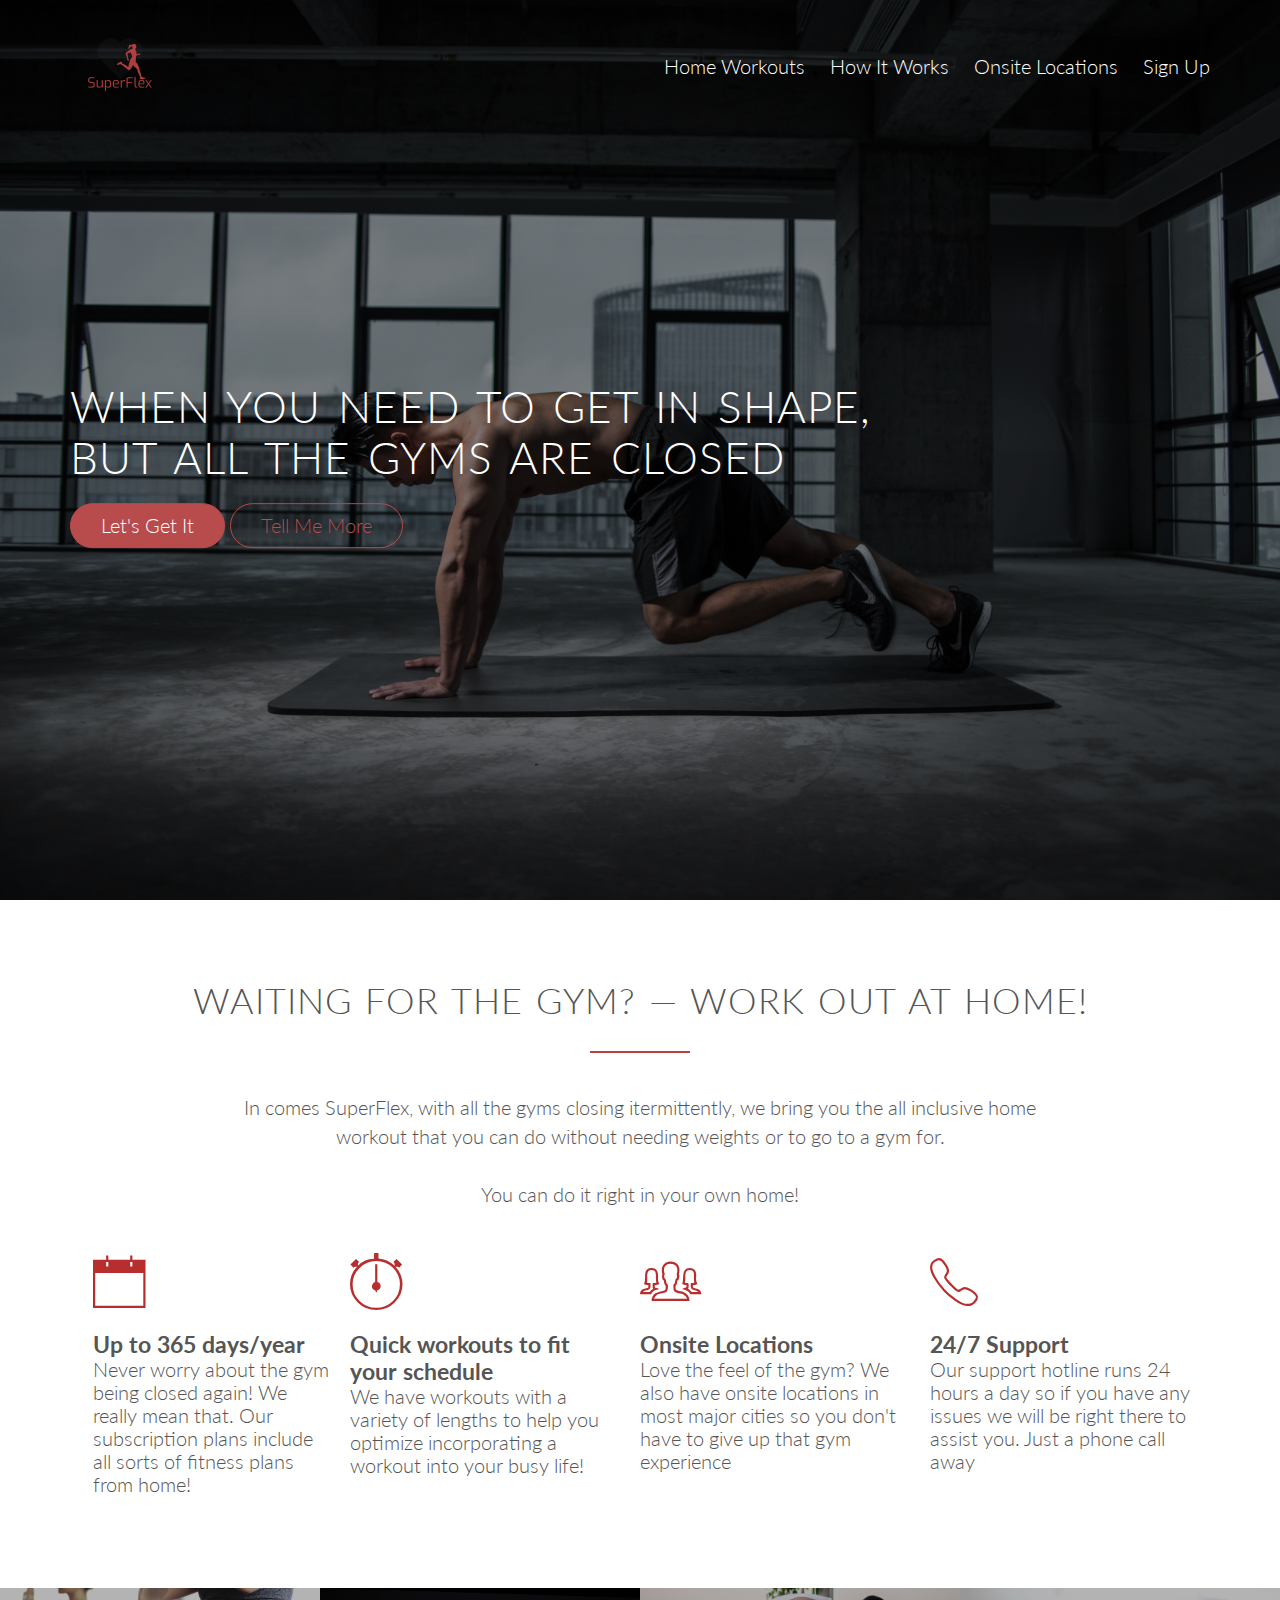
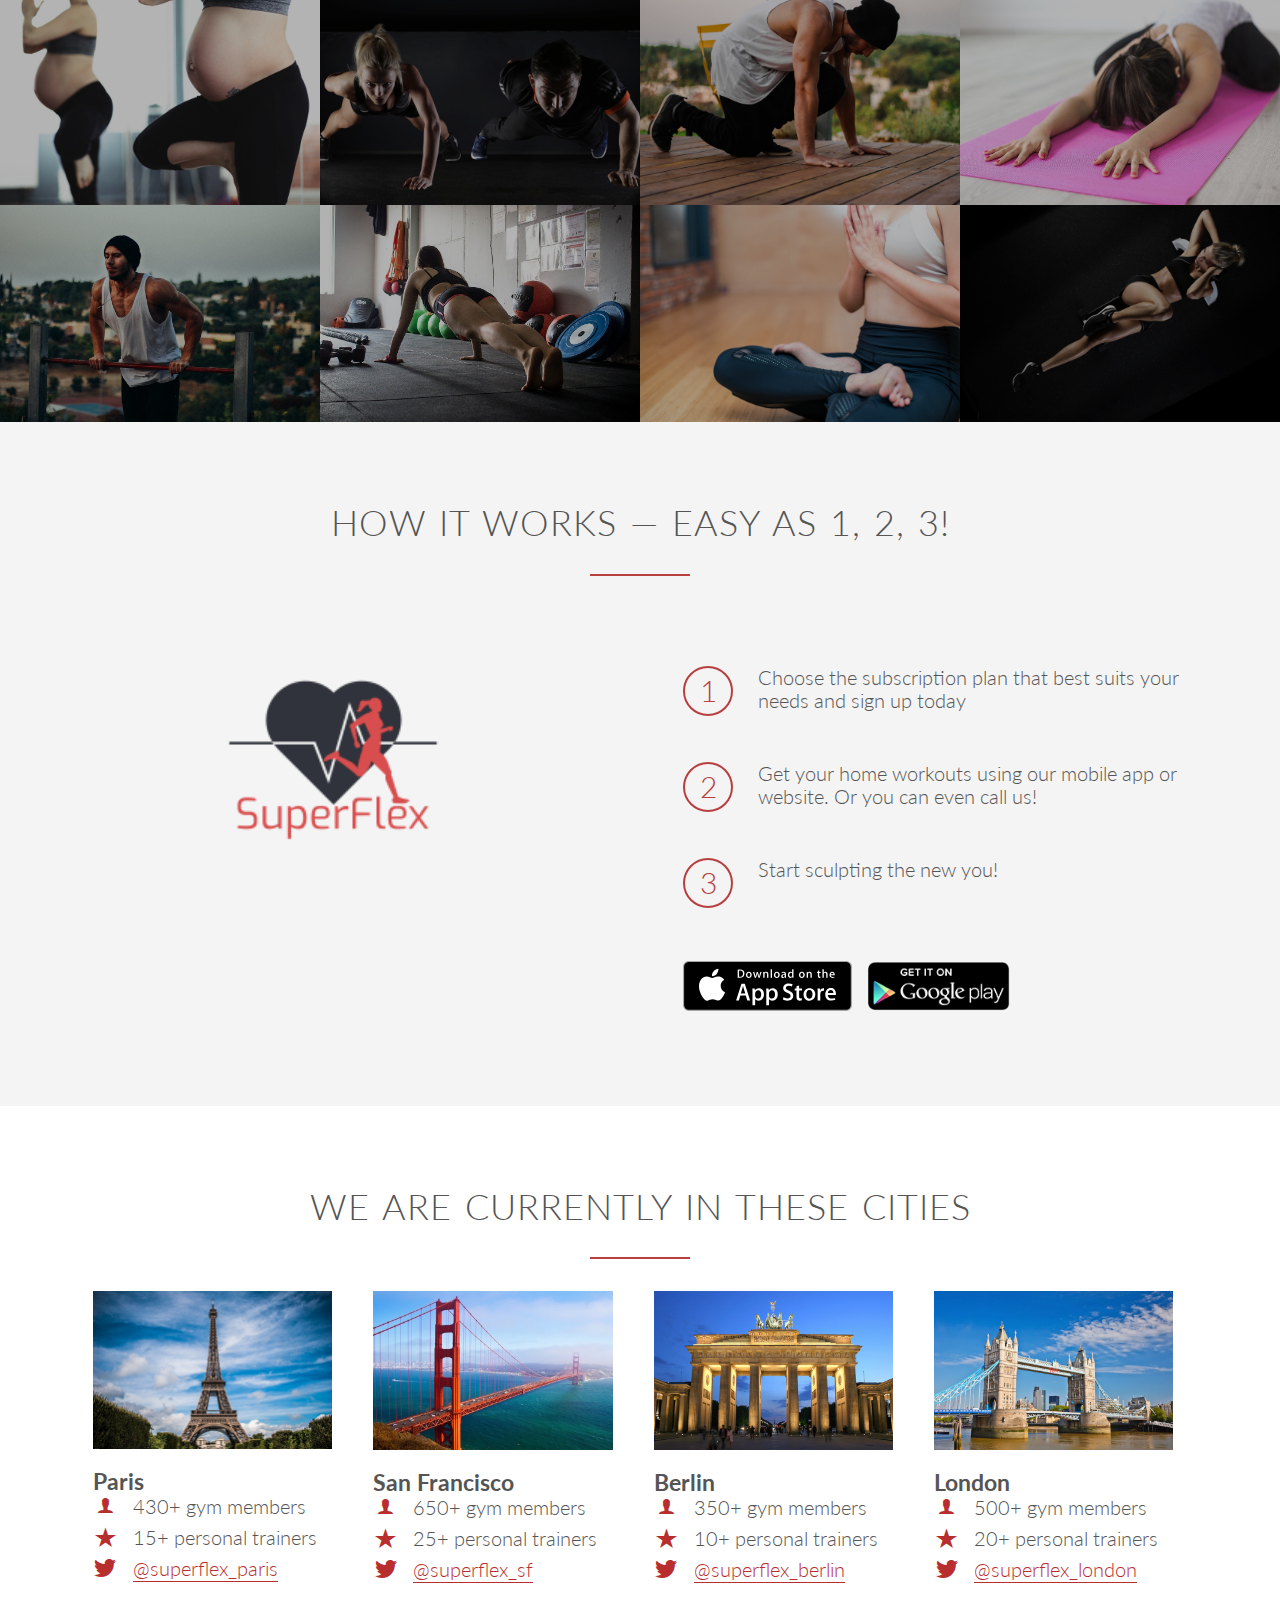
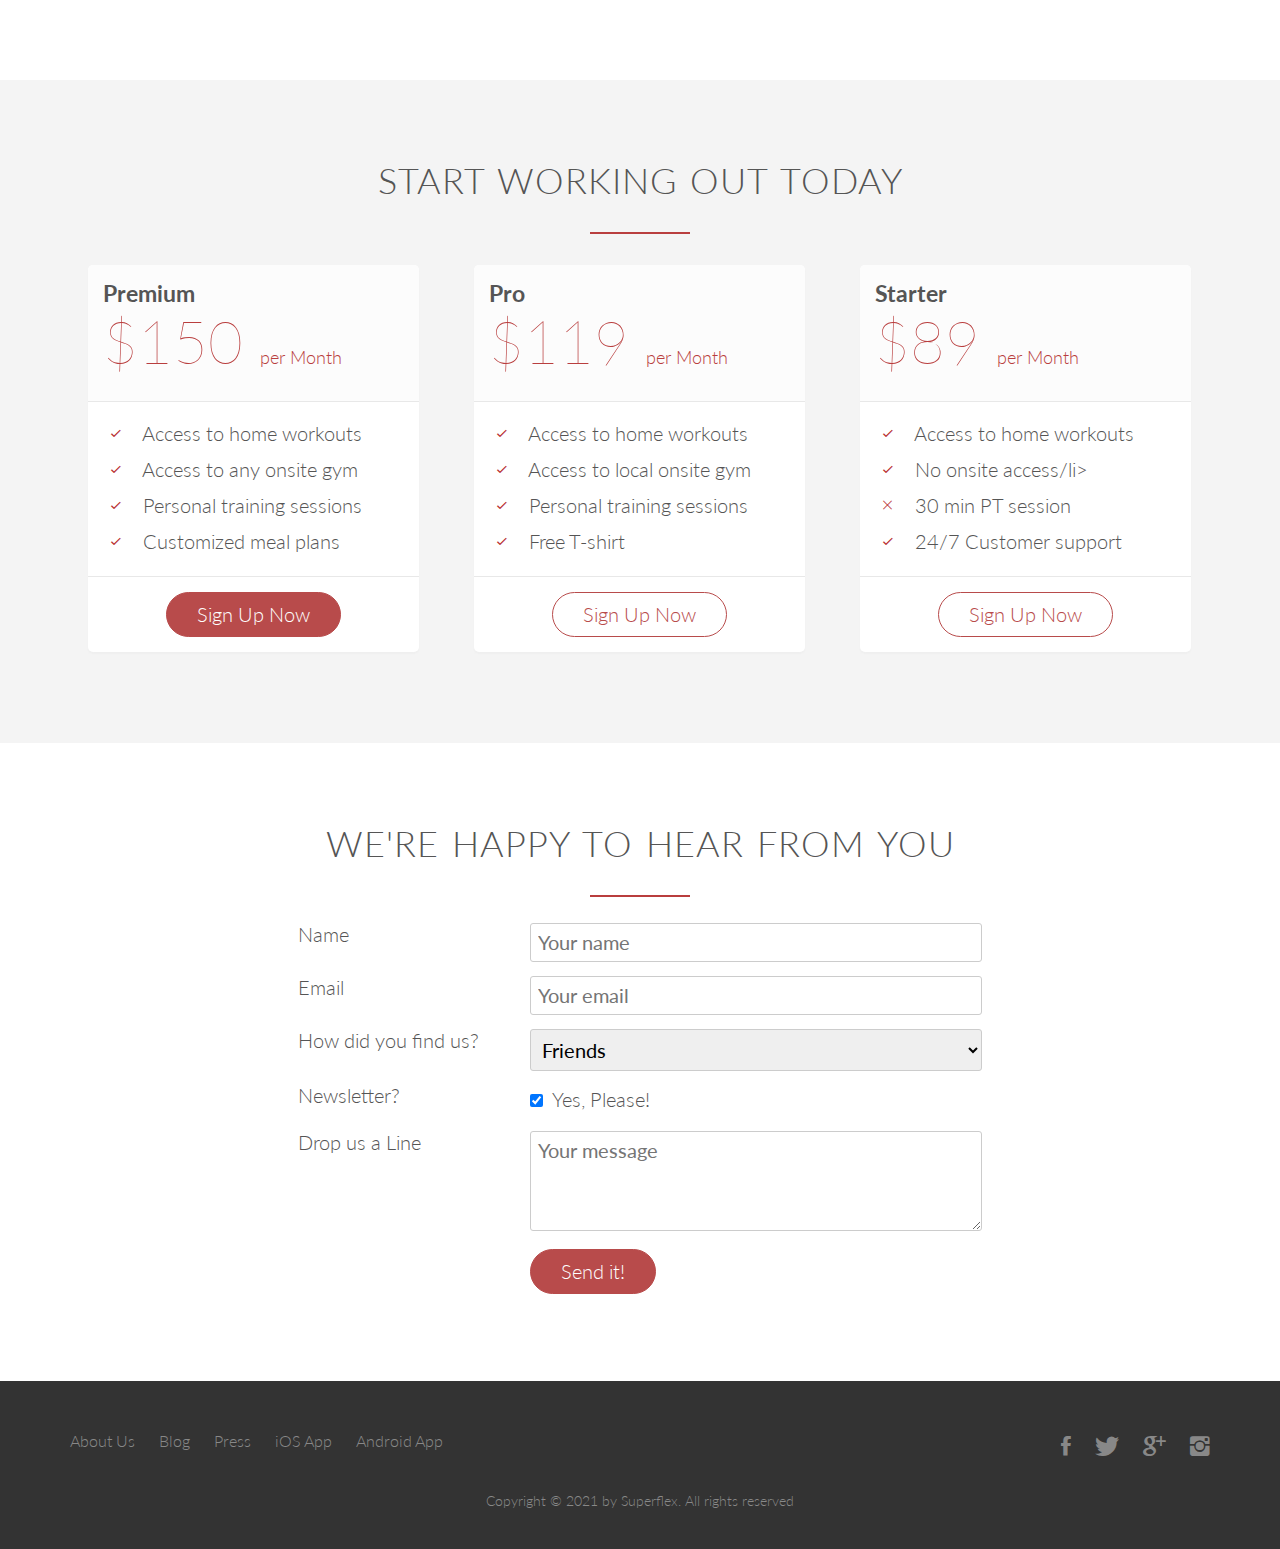
<file: index.html>
<!DOCTYPE html>

<html lang='en'>
  <head>

     <!-- Meta Tags  -->
    <meta charset='utf-8'>
    <meta name='viewport' content='width=device-width, initial-scale=1.0'>
    <meta name='description' content='Workout subscription for staying fit at home during quarantine'>

    <!-- Link Tags -->
    <link rel="stylesheet" type='text/css' href='vendors/css/animate.min.css'>
    <link rel='stylesheet' type='text/css' href='vendors/css/normalize.css'>
    <link rel='stylesheet' type='text/css' href='vendors/css/ionicons.min.css'>
    <link rel='stylesheet' type='text/css' href='resources/css/grid.css'>
    <link rel='stylesheet' type='text/css' href='resources/css/style.css'>
    <link rel='stylesheet' type='text/css' href='resources/css/queries.css'>
    <link rel="preconnect" href="https://fonts.gstatic.com">
    <link href="https://fonts.googleapis.com/css2?family=Lato:ital,wght@0,100;0,300;0,400;1,300&display=swap" rel="stylesheet">



    <title>SuperFlex</title>
  </head>



  <body>
    <!-- Header and Navigation -->
    <header>
      <nav>
        <div class='row'>
          <img src='./resources/css/images/LightLogo.png' alt='Company logo' class='logo'/>
          <ul class='main-nav js--main-nav'>
            <li><a href='#features'>Home Workouts</a></li>
            <li> <a href='#steps'>How It Works</a></li>
            <li><a href='#onsite'>Onsite Locations</a></li>
            <li><a href='#plans'>Sign Up</a></li>
          </ul>
          <a class='mobile-nav-icon js--nav-icon'><i class='ion-navicon-round'></i></a>
        </div>
      </nav>
        <div class='hero-text-box'>
          <h1>When you need to get in shape,<br> But all the gyms are closed</h1>
          <a class='btn btn-filled js--scroll-to-plans' href='#plans'>Let's Get It</a>
          <a class='btn btn-ghost js--scroll-to-start' href='#features'>Tell Me More</a>
        </div>
    </header>

    <!-- Features Section -->
    <section class='section-features js--section-features' id='features'>
      <div class='row js--wp-1' id='features'>
        <h2>Waiting for the Gym? &mdash; Work Out at Home!</h2>
        <p class='paragraph'>
          In comes SuperFlex, with all the gyms closing itermittently, we bring you the all inclusive home workout that you can do without needing weights or to go to a gym for.<br><br> You can do it right in your own home!
        </p>
      </div>
      <div class='row'>
        <div class='col span-1-of-4 box'>
          <i class='ion-ios-calendar-outline icon-big'></i>
          <h3>Up to 365 days/year</h3>
          <p>Never worry about the gym being closed again! We really mean that. Our subscription plans include all sorts of fitness plans from home!
          </p>
        </div>
        <div class='col span-2-of-4 box'>
          <i class='ion-ios-stopwatch-outline icon-big'></i>
          <h3>Quick workouts to fit your schedule</h3>
          <p>We have workouts with a variety of lengths to help you optimize incorporating a workout into your busy life!
          </p>
        </div>
        <div class='col span-3-of-4 box'>
          <i class='ion-ios-people-outline icon-big'></i>
          <h3>Onsite Locations</h3>
          <p>Love the feel of the gym? We also have onsite locations in most major cities so you don't have to give up that gym experience
          </p>
        </div>
        <div class='col span-4-of-4 box'>
          <i class='ion-ios-telephone-outline icon-big'></i>
          <h3>24/7 Support</h3>
          <p>Our support hotline runs 24 hours a day so if you have any issues we will be right there to assist you. Just a phone call away
          </p>
        </div>
      </div>
    </section>

    <!-- Workout Image Grid -->
    <section class='section-workout-image'>
      <ul class='workout-image-showcase clearfix'>
        <li>
          <figure class='workout-image-photo'>
            <img src='resources/css/images/pregnantyoga.jpg' alt='Pregnant woman doing Yoga'/>
          </figure>
        </li>
        <li>
          <figure class='workout-image-photo'>
            <img src='resources/css/images/onearmpush.jpg' alt='Two people doing one arm push ups'/>
          </figure>
        </li>
        <li>
          <figure class='workout-image-photo'>
            <img src='resources/css/images/outdoorworkout.jpg' alt='Person working out outdoors'/>
          </figure>
        </li>
        <li>
          <figure class='workout-image-photo'>
            <img src='resources/css/images/stretch.jpg' alt='Persons stretching'/>
          </figure>
        </li>
      </ul>
      <ul class='workout-image-showcase clearfix'>
        <li>
          <figure class='workout-image-photo'>
            <img src='resources/css/images/streetworkout.jpg' alt='Person on pull up bar'/>
          </figure>
        </li>
        <li>
          <figure class='workout-image-photo'>
            <img src='resources/css/images/plank.jpg' alt='Person planking'/>
          </figure>
        </li>
        <li>
          <figure class='workout-image-photo'>
            <img src='resources/css/images/yoga.jpg' alt='Person doing yoga'/>
          </figure>
        </li>
        <li>
          <figure class='workout-image-photo'>
            <img src='resources/css/images/bicyclekicks.jpg' alt='Person doing bicycle kicks'/>
          </figure>
        </li>
      </ul>
    </section>

    <!-- Steps Section  -->
    <section class='section-steps' id='steps'>
      <div class='row'>
        <h2> How it Works &mdash; Easy as 1, 2, 3!</h2>
      </div>
      <div class='row'>
        <div class='col span-1-of-2 steps-box'>
          <img src='resources/css/images/DarkLogo.png' alt='SuperFlex Logo' class='app-logo js--wp-2'>
        </div>
        <div class='col span-1-of-2 steps-box'>
          <div class='works-step'>
            <div>1</div>
            <p>Choose the subscription plan that best suits your needs and sign up today </p>
          </div>
          <div class='works-step'>
            <div>2</div>
            <p>Get your home workouts using our mobile app or website. Or you can even call us!</p>
          </div>
          <div class='works-step'>
            <div>3</div>
            <p>Start sculpting the new you!</p>
          </div>

          <a href='#' class='btn-app'><img src='resources/css/images/download-app.svg' alt='App Store Button'></a>
          <a href='#' class='btn-app'><img src='resources/css/images/download-app-android.png' alt='Play Store Button'></a>

        </div>
      </div>
    </section>

    <!-- Onsite Availability -->
    <section class='section-onsite' id='onsite'>
      <div class='row '>
        <h2>We are currently in these cities</h2>
      </div>
      <div class='row js--wp-3'>
        <div class='col span-1-of-4 box'>
          <img src='./resources/css/images/paris.jpg' alt='Paris'>
          <h3>Paris</h3>
          <div class='onsite-feature'>
            <i class='ion-ios-person icon-small'></i>
            430+ gym members
          </div>
          <div class='onsite-feature'>
            <i class='ion-ios-star icon-small'></i>
            15+ personal trainers
          </div>
          <div class='onsite-feature'>
            <i class='ion-social-twitter icon-small'></i>
            <a href='#'>@superflex_paris</a>
          </div>
        </div>

        <div class='col span-1-of-4 box'>
          <img src='./resources/css/images/san-francisco.jpg' alt='San Francisco'>
          <h3>San Francisco</h3>
          <div class='onsite-feature'>
            <i class='ion-ios-person icon-small'></i>
            650+ gym members
          </div>
          <div class='onsite-feature'>
            <i class='ion-ios-star icon-small'></i>
            25+ personal trainers
          </div>
          <div class='onsite-feature'>
            <i class='ion-social-twitter icon-small'></i>
            <a href='#'>@superflex_sf</a>
          </div>
        </div>

        <div class='col span-1-of-4 box'>
          <img src='resources/css/images/berlin.jpg' alt='Berlin'>
          <h3>Berlin</h3>
          <div class='onsite-feature'>
            <i class='ion-ios-person icon-small'></i>
            350+ gym members
          </div>
          <div class='onsite-feature'>
            <i class='ion-ios-star icon-small'></i>
            10+ personal trainers
          </div>
          <div class='onsite-feature'>
            <i class='ion-social-twitter icon-small'></i>
            <a href='#'>@superflex_berlin</a>
          </div>
        </div>

        <div class='col span-1-of-4 box'>
          <img src='resources/css/images/london.jpg' alt='London'>
          <h3>London</h3>
          <div class='onsite-feature'>
            <i class='ion-ios-person icon-small'></i>
            500+ gym members
          </div>
          <div class='onsite-feature'>
            <i class='ion-ios-star icon-small'></i>
            20+ personal trainers
          </div>
          <div class='onsite-feature'>
            <i class='ion-social-twitter icon-small'></i>
            <a href='#'>@superflex_london</a>
          </div>
        </div>
      </div>
    </section>

    <!-- Plans Section -->
    <section class='section-plans js--section-plans' id='plans'>
      <div class='row'>
        <h2>Start Working Out Today</h2>
      </div>
      <div class='row'>
        <div class='col span-1-of-3'>
          <div class='plan-box js--wp-4'>
            <div>
              <h3>Premium</h3>
              <p class='plan-price'>$150 <span>per Month</span></p>
            </div>
            <div>
              <ul>
                <li><i class='ion-ios-checkmark-empty icon-small'></i> Access to home workouts</li>
                <li><i class='ion-ios-checkmark-empty icon-small'></i> Access to any onsite gym</li>
                <li><i class='ion-ios-checkmark-empty icon-small'></i> Personal training sessions</li>
                <li><i class='ion-ios-checkmark-empty icon-small'></i> Customized meal plans</li>
              </ul>
            </div>
            <div>
              <a href='#' class="btn btn-filled">Sign Up Now</a>
            </div>
          </div>
        </div>

            <div class='col span-1-of-3'>
              <div class='plan-box'>
                <div>
                  <h3>Pro</h3>
                  <p class='plan-price'>$119 <span>per Month</span></p>
                </div>
                <div>
                  <ul>
                    <li><i class='ion-ios-checkmark-empty icon-small'></i> Access to home workouts</li>
                    <li><i class='ion-ios-checkmark-empty icon-small'></i> Access to local onsite gym</li>
                    <li><i class='ion-ios-checkmark-empty icon-small'></i> Personal training sessions</li>
                    <li><i class='ion-ios-checkmark-empty icon-small'></i> Free T-shirt</li>
                  </ul>
                </div>
                <div>
                  <a href='#' class="btn btn-ghost">Sign Up Now</a>
                </div>
              </div>
            </div>

            <div class='col span-1-of-3'>
              <div class='plan-box'>
                <div>
                  <h3>Starter</h3>
                  <p class='plan-price'>$89 <span>per Month</span></p>
                </div>
                <div>
                  <ul>
                    <li><i class='ion-ios-checkmark-empty icon-small'></i> Access to home workouts</li>
                    <li><i class='ion-ios-checkmark-empty icon-small'></i> No onsite access/li>
                    <li><i class='ion-ios-close-empty icon-small'></i> 30 min PT session</li>
                    <li><i class='ion-ios-checkmark-empty icon-small'></i> 24/7 Customer support</li>
                  </ul>
                </div>
                <div>
                  <a href='#' class="btn btn-ghost">Sign Up Now</a>
                </div>
              </div>
            </div>
      </div>
    </section>

    <!-- Contact Form -->

    <section>
      <div class='row'>
        <h2>We're Happy To Hear From You</h2>
      </div>
      <div class='row'>
        <form method='post' action='#' class='contact-form'>
          <div class='row'>
            <div class='col span-1-of-3'>
              <label for='name'>Name</label>
            </div>
            <div class='col span-2-of-3'>
              <input type='text' name='name' id='name' placeholder='Your name' required>
            </div>
          </div>
          <div class='row'>
            <div class='col span-1-of-3'>
              <label for='email'>Email</label>
            </div>
            <div class='col span-2-of-3'>
              <input type='email' name='email' id='email' placeholder='Your email' required>
            </div>
          </div>
          <div class='row'>
            <div class='col span-1-of-3'>
              <label for='find-us'>How did you find us? </label>
            </div>
            <div class='col span-2-of-3'>
              <select  name='find-us' id='find-us'>
                <option value='friends' selected>Friends</option>
                <option value='search'>Search Engine</option>
                <option value='ad'>Advertisement</option>
                <option value='other'>Other</option>
              </select>
            </div>
            <div class='row'>
              <div class='col span-1-of-3'>
                <label for='news'>Newsletter?</label>
              </div>
              <div class='col span-2-of-3'>
                <input type='checkbox' name='news' id='news' checked> Yes, Please!
              </div>
            </div>
            <div class='row'>
              <div class='col span-1-of-3'>
                <label for='message'>Drop us a Line</label>
              </div>
              <div class='col span-2-of-3'>
                <textArea name='message' id='message' placeholder='Your message'></textArea>
              </div>
            </div>
            <div class='row'>
              <div class='col span-1-of-3'>
                <label>&nbsp;</label>
              </div>
              <div class='col span-2-of-3'>
                <input type='submit' value='Send it!'></input>
              </div>
            </div>

          </div>
        </form>
      </div>
    </section>

    <!-- Footer -->
    <footer>
      <div class='row'>
        <div class='col span-1-of-2'>
          <ul class='footer-nav'>
            <li><a href='#'>About Us</a></li>
            <li><a href='#'>Blog</a></li>
            <li><a href='#'>Press</a></li>
            <li><a href='#'>iOS App</a></li>
            <li><a href='#'>Android App</a></li>
          </ul>
        </div>
        <div class='col span-1-of-2'>
          <ul class='social-icons'>
            <li><a href='#'><i class='ion-social-facebook'></i></a></li>
            <li><a href='#'><i class='ion-social-twitter'></i></a></li>
            <li><a href='#'><i class='ion-social-googleplus'></i></a></li>
            <li><a href='#'><i class='ion-social-instagram'></i></a></li>
          </ul>
        </div>
      </div>
      <div class='row'>
        <p>Copyright &copy; 2021 by Superflex. All rights reserved</p>
      </div>
    </footer>

    <script src="https://ajax.googleapis.com/ajax/libs/jquery/1.12.4/jquery.min.js"></script>
    <script src='vendors/js/jquery.waypoints.min.js'></script>
    <script src='resources/js/scripts.js'></script>
  </body>
</html>
</file>
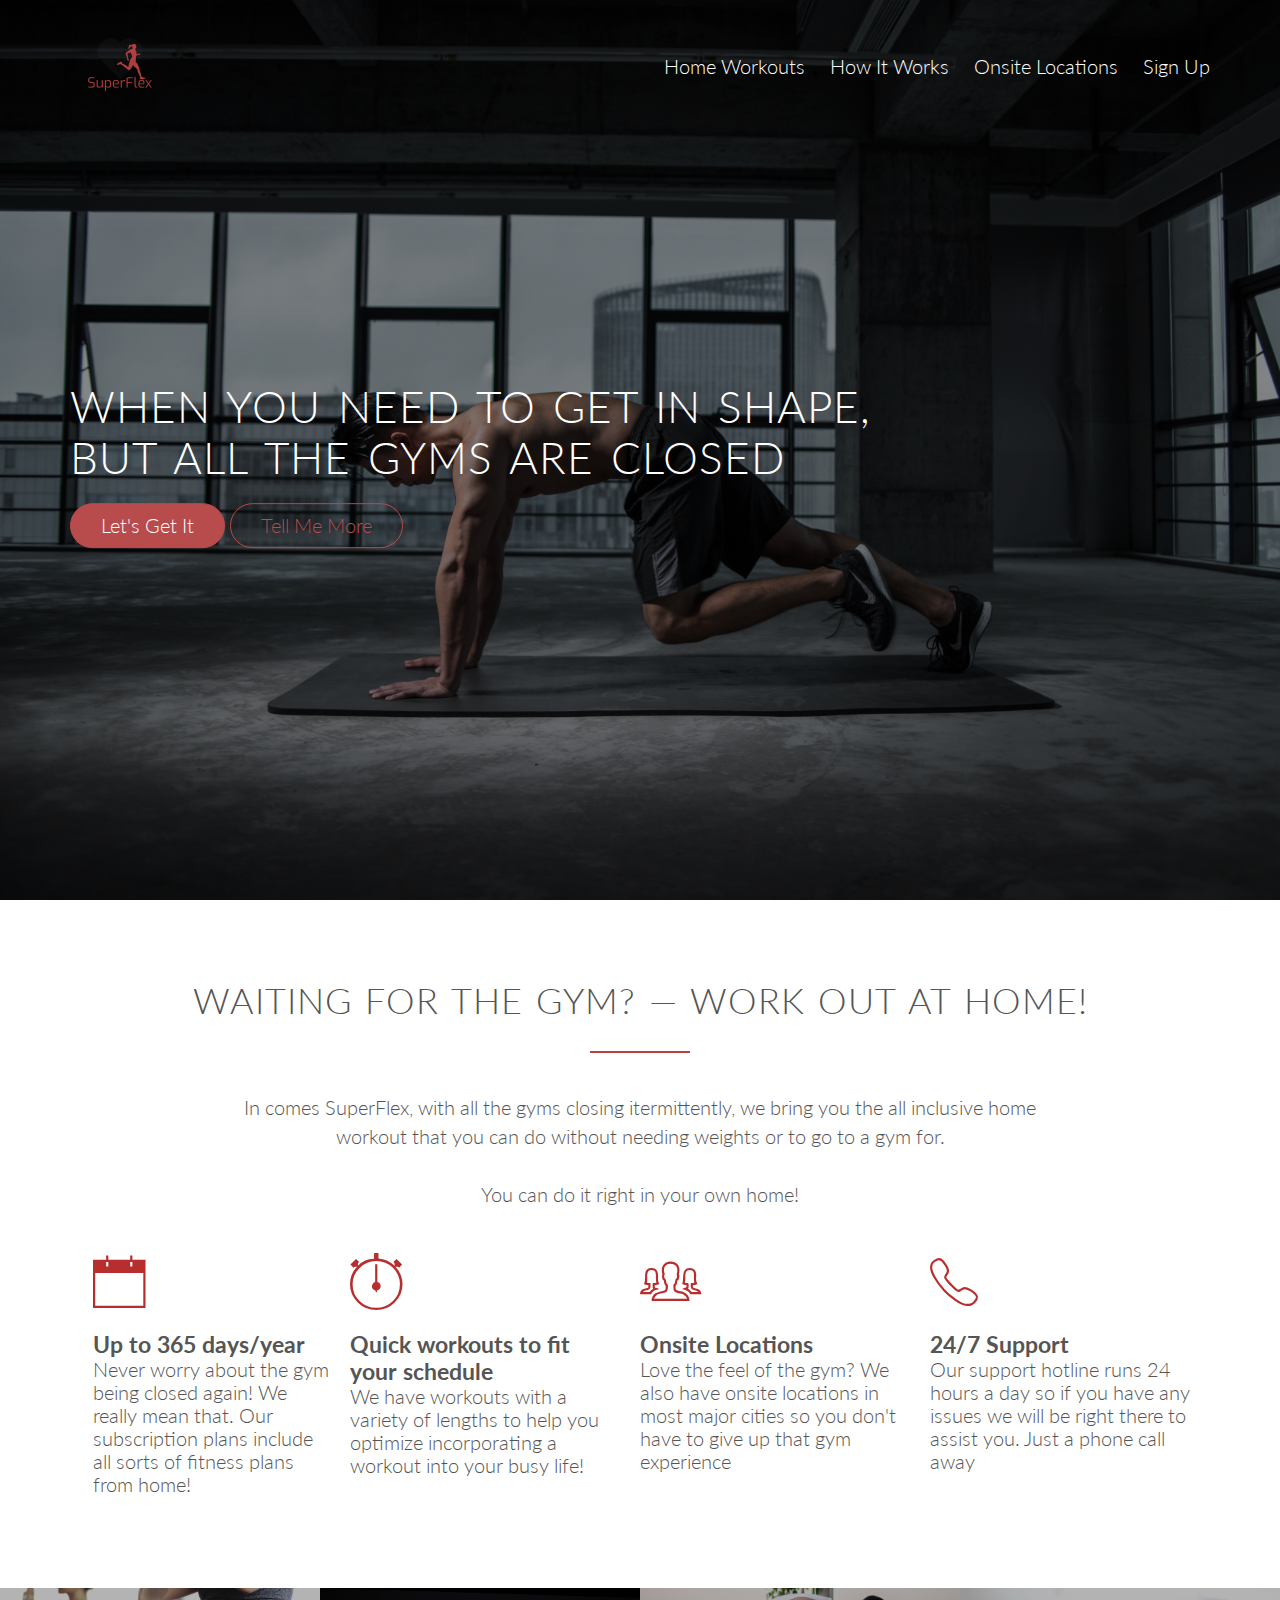
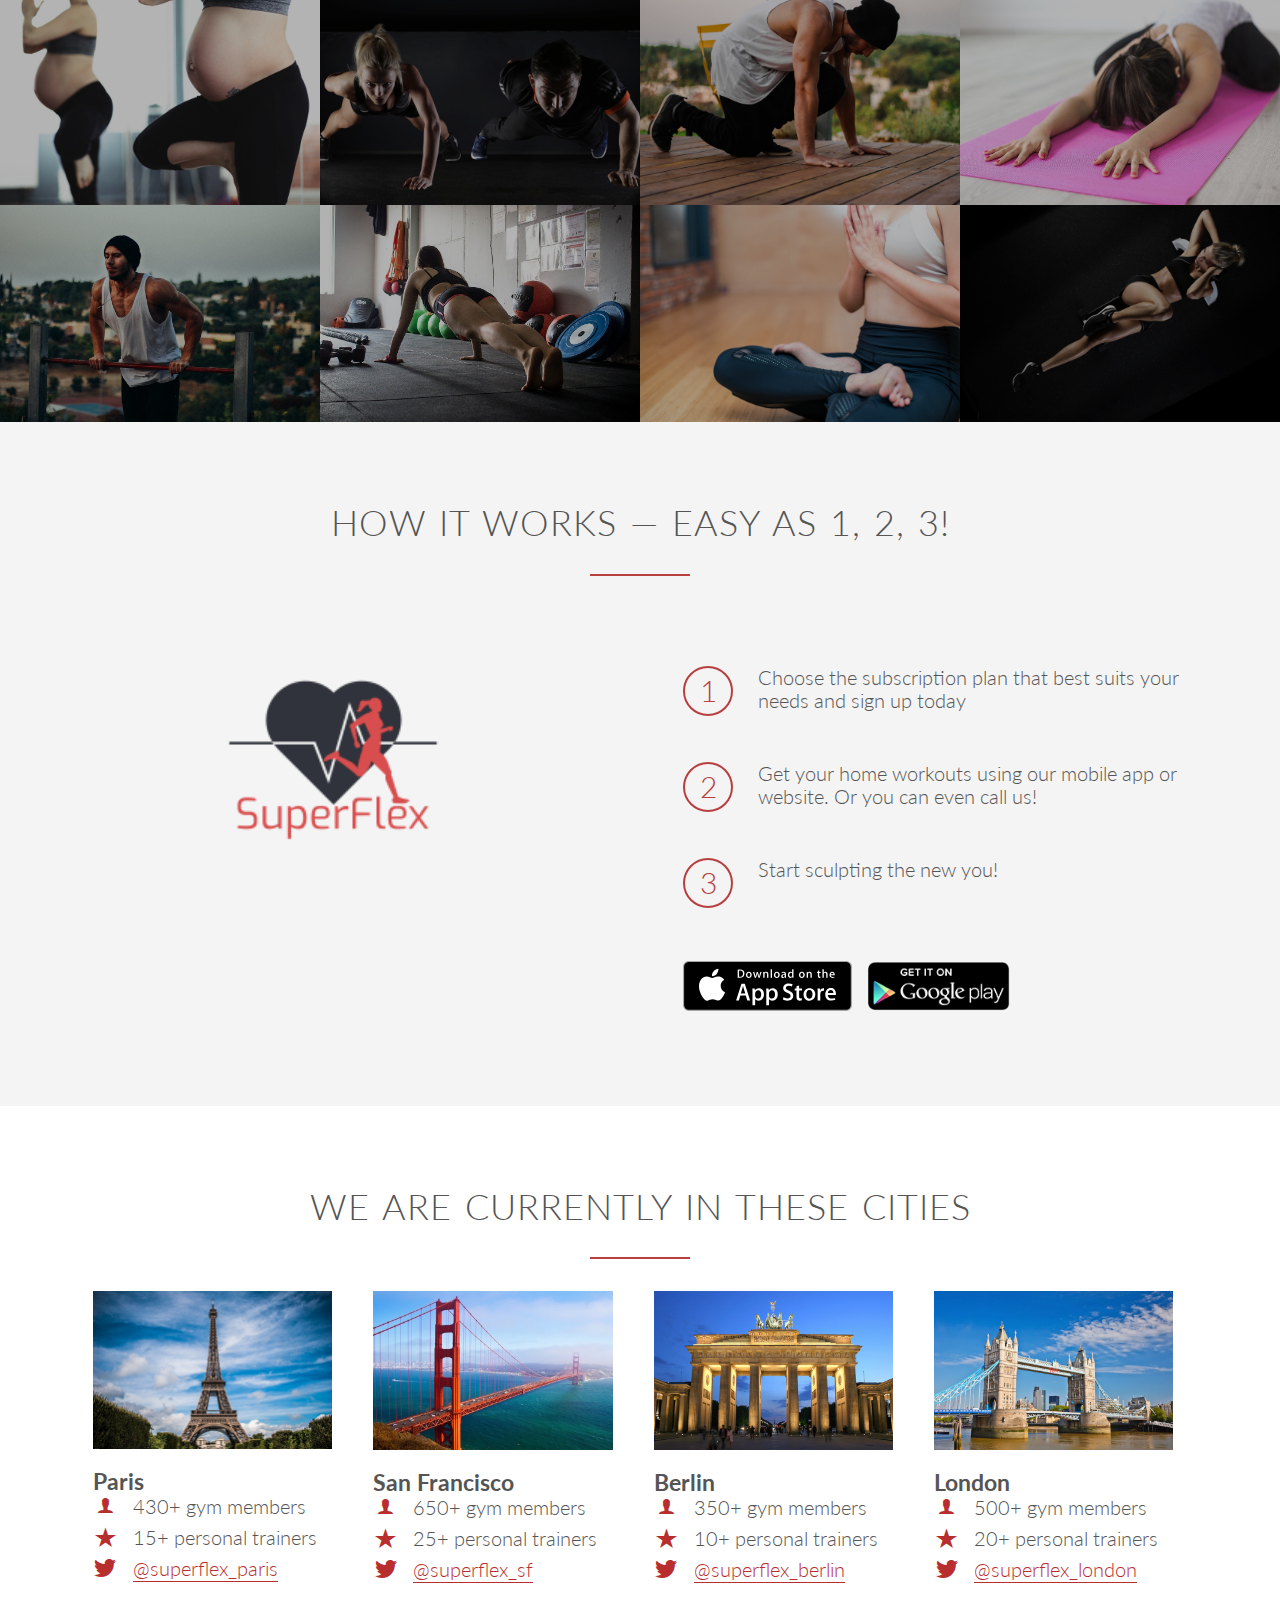
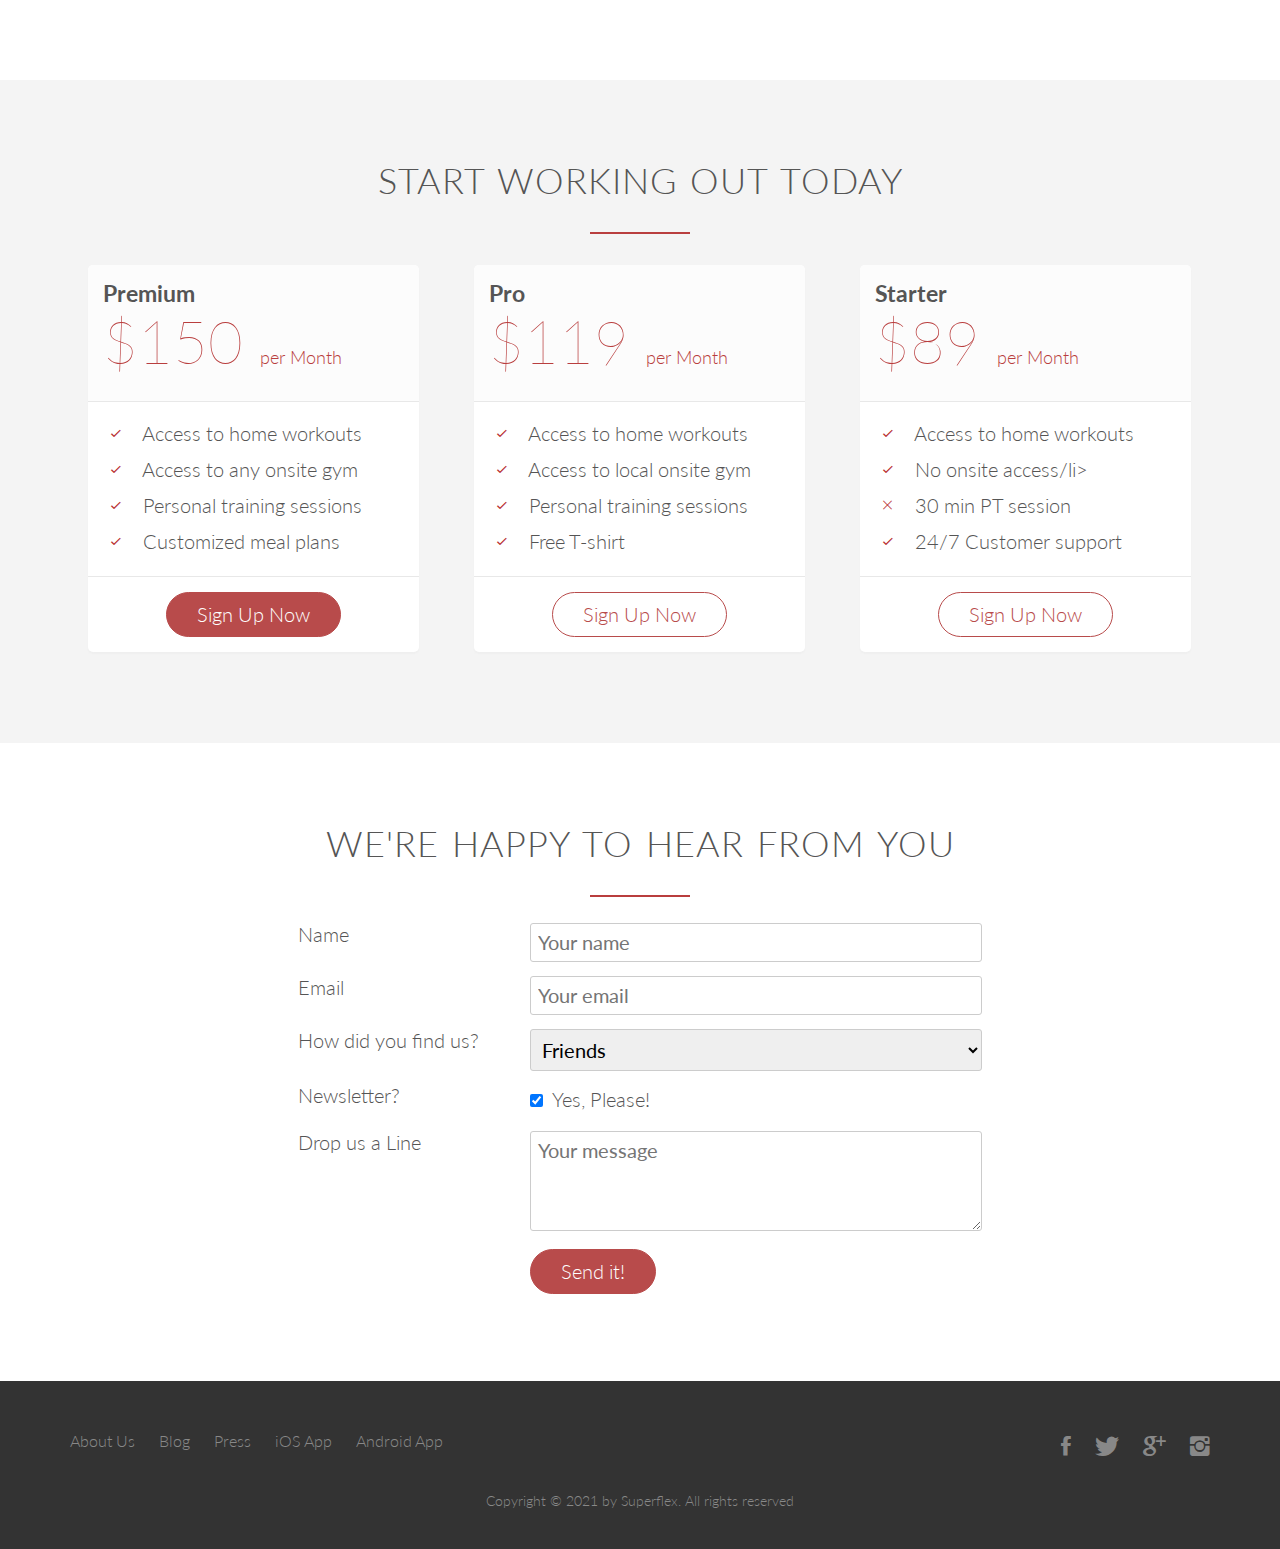
<file: home.html>
<!DOCTYPE html>

<html lang='en'>
  <head>

     <!-- Meta Tags  -->
    <meta charset='utf-8'>
    <meta name='viewport' content='width=device-width, initial-scale=1.0'>
    <meta name='description' content='Workout subscription for staying fit at home during quarantine'>

    <!-- Link Tags -->
    <link rel="stylesheet" type='text/css' href='vendors/css/animate.min.css'>
    <link rel='stylesheet' type='text/css' href='vendors/css/normalize.css'>
    <link rel='stylesheet' type='text/css' href='vendors/css/ionicons.min.css'>
    <link rel='stylesheet' type='text/css' href='resources/css/grid.css'>
    <link rel='stylesheet' type='text/css' href='resources/css/style.css'>
    <link rel='stylesheet' type='text/css' href='resources/css/queries.css'>
    <link rel="preconnect" href="https://fonts.gstatic.com">
    <link href="https://fonts.googleapis.com/css2?family=Lato:ital,wght@0,100;0,300;0,400;1,300&display=swap" rel="stylesheet">



    <title>SuperFlex</title>
  </head>



  <body>
    <!-- Header and Navigation -->
    <header>
      <nav>
        <div class='row'>
          <img src='./resources/css/images/LightLogo.png' alt='Company logo' class='logo'/>
          <ul class='main-nav js--main-nav'>
            <li><a href='#features'>Home Workouts</a></li>
            <li> <a href='#steps'>How It Works</a></li>
            <li><a href='#onsite'>Onsite Locations</a></li>
            <li><a href='#plans'>Sign Up</a></li>
          </ul>
          <a class='mobile-nav-icon js--nav-icon'><i class='ion-navicon-round'></i></a>
        </div>
      </nav>
        <div class='hero-text-box'>
          <h1>When you need to get in shape,<br> But all the gyms are closed</h1>
          <a class='btn btn-filled js--scroll-to-plans' href='#plans'>Let's Get It</a>
          <a class='btn btn-ghost js--scroll-to-start' href='#features'>Tell Me More</a>
        </div>
    </header>

    <!-- Features Section -->
    <section class='section-features js--section-features' id='features'>
      <div class='row js--wp-1' id='features'>
        <h2>Waiting for the Gym? &mdash; Work Out at Home!</h2>
        <p class='paragraph'>
          In comes SuperFlex, with all the gyms closing itermittently, we bring you the all inclusive home workout that you can do without needing weights or to go to a gym for.<br><br> You can do it right in your own home!
        </p>
      </div>
      <div class='row'>
        <div class='col span-1-of-4 box'>
          <i class='ion-ios-calendar-outline icon-big'></i>
          <h3>Up to 365 days/year</h3>
          <p>Never worry about the gym being closed again! We really mean that. Our subscription plans include all sorts of fitness plans from home!
          </p>
        </div>
        <div class='col span-2-of-4 box'>
          <i class='ion-ios-stopwatch-outline icon-big'></i>
          <h3>Quick workouts to fit your schedule</h3>
          <p>We have workouts with a variety of lengths to help you optimize incorporating a workout into your busy life!
          </p>
        </div>
        <div class='col span-3-of-4 box'>
          <i class='ion-ios-people-outline icon-big'></i>
          <h3>Onsite Locations</h3>
          <p>Love the feel of the gym? We also have onsite locations in most major cities so you don't have to give up that gym experience
          </p>
        </div>
        <div class='col span-4-of-4 box'>
          <i class='ion-ios-telephone-outline icon-big'></i>
          <h3>24/7 Support</h3>
          <p>Our support hotline runs 24 hours a day so if you have any issues we will be right there to assist you. Just a phone call away
          </p>
        </div>
      </div>
    </section>

    <!-- Workout Image Grid -->
    <section class='section-workout-image'>
      <ul class='workout-image-showcase clearfix'>
        <li>
          <figure class='workout-image-photo'>
            <img src='../resources/css/images/pregnantyoga.jpg' alt='Pregnant woman doing Yoga'/>
          </figure>
        </li>
        <li>
          <figure class='workout-image-photo'>
            <img src='../resources/css/images/onearmpush.jpg' alt='Two people doing one arm push ups'/>
          </figure>
        </li>
        <li>
          <figure class='workout-image-photo'>
            <img src='../resources/css/images/outdoorworkout.jpg' alt='Person working out outdoors'/>
          </figure>
        </li>
        <li>
          <figure class='workout-image-photo'>
            <img src='../resources/css/images/stretch.jpg' alt='Persons stretching'/>
          </figure>
        </li>
      </ul>
      <ul class='workout-image-showcase clearfix'>
        <li>
          <figure class='workout-image-photo'>
            <img src='../resources/css/images/streetworkout.jpg' alt='Person on pull up bar'/>
          </figure>
        </li>
        <li>
          <figure class='workout-image-photo'>
            <img src='../resources/css/images/plank.jpg' alt='Person planking'/>
          </figure>
        </li>
        <li>
          <figure class='workout-image-photo'>
            <img src='../resources/css/images/yoga.jpg' alt='Person doing yoga'/>
          </figure>
        </li>
        <li>
          <figure class='workout-image-photo'>
            <img src='../resources/css/images/bicyclekicks.jpg' alt='Person doing bicycle kicks'/>
          </figure>
        </li>
      </ul>
    </section>

    <!-- Steps Section  -->
    <section class='section-steps' id='steps'>
      <div class='row'>
        <h2> How it Works &mdash; Easy as 1, 2, 3!</h2>
      </div>
      <div class='row'>
        <div class='col span-1-of-2 steps-box'>
          <img src='../resources/css/images/DarkLogo.png' alt='SuperFlex Logo' class='app-logo js--wp-2'>
        </div>
        <div class='col span-1-of-2 steps-box'>
          <div class='works-step'>
            <div>1</div>
            <p>Choose the subscription plan that best suits your needs and sign up today </p>
          </div>
          <div class='works-step'>
            <div>2</div>
            <p>Get your home workouts using our mobile app or website. Or you can even call us!</p>
          </div>
          <div class='works-step'>
            <div>3</div>
            <p>Start sculpting the new you!</p>
          </div>

          <a href='#' class='btn-app'><img src='../resources/css/images/download-app.svg' alt='App Store Button'></a>
          <a href='#' class='btn-app'><img src='../resources/css/images/download-app-android.png' alt='Play Store Button'></a>

        </div>
      </div>
    </section>

    <!-- Onsite Availability -->
    <section class='section-onsite' id='onsite'>
      <div class='row '>
        <h2>We are currently in these cities</h2>
      </div>
      <div class='row js--wp-3'>
        <div class='col span-1-of-4 box'>
          <img src='../resources/css/images/paris.jpg' alt='Paris'>
          <h3>Paris</h3>
          <div class='onsite-feature'>
            <i class='ion-ios-person icon-small'></i>
            430+ gym members
          </div>
          <div class='onsite-feature'>
            <i class='ion-ios-star icon-small'></i>
            15+ personal trainers
          </div>
          <div class='onsite-feature'>
            <i class='ion-social-twitter icon-small'></i>
            <a href='#'>@superflex_paris</a>
          </div>
        </div>

        <div class='col span-1-of-4 box'>
          <img src='../resources/css/images/san-francisco.jpg' alt='San Francisco'>
          <h3>San Francisco</h3>
          <div class='onsite-feature'>
            <i class='ion-ios-person icon-small'></i>
            650+ gym members
          </div>
          <div class='onsite-feature'>
            <i class='ion-ios-star icon-small'></i>
            25+ personal trainers
          </div>
          <div class='onsite-feature'>
            <i class='ion-social-twitter icon-small'></i>
            <a href='#'>@superflex_sf</a>
          </div>
        </div>

        <div class='col span-1-of-4 box'>
          <img src='../resources/css/images/berlin.jpg' alt='Berlin'>
          <h3>Berlin</h3>
          <div class='onsite-feature'>
            <i class='ion-ios-person icon-small'></i>
            350+ gym members
          </div>
          <div class='onsite-feature'>
            <i class='ion-ios-star icon-small'></i>
            10+ personal trainers
          </div>
          <div class='onsite-feature'>
            <i class='ion-social-twitter icon-small'></i>
            <a href='#'>@superflex_berlin</a>
          </div>
        </div>

        <div class='col span-1-of-4 box'>
          <img src='../resources/css/images/london.jpg' alt='London'>
          <h3>London</h3>
          <div class='onsite-feature'>
            <i class='ion-ios-person icon-small'></i>
            500+ gym members
          </div>
          <div class='onsite-feature'>
            <i class='ion-ios-star icon-small'></i>
            20+ personal trainers
          </div>
          <div class='onsite-feature'>
            <i class='ion-social-twitter icon-small'></i>
            <a href='#'>@superflex_london</a>
          </div>
        </div>
      </div>
    </section>

    <!-- Plans Section -->
    <section class='section-plans js--section-plans' id='plans'>
      <div class='row'>
        <h2>Start Working Out Today</h2>
      </div>
      <div class='row'>
        <div class='col span-1-of-3'>
          <div class='plan-box js--wp-4'>
            <div>
              <h3>Premium</h3>
              <p class='plan-price'>$150 <span>per Month</span></p>
            </div>
            <div>
              <ul>
                <li><i class='ion-ios-checkmark-empty icon-small'></i> Access to home workouts</li>
                <li><i class='ion-ios-checkmark-empty icon-small'></i> Access to any onsite gym</li>
                <li><i class='ion-ios-checkmark-empty icon-small'></i> Personal training sessions</li>
                <li><i class='ion-ios-checkmark-empty icon-small'></i> Customized meal plans</li>
              </ul>
            </div>
            <div>
              <a href='#' class="btn btn-filled">Sign Up Now</a>
            </div>
          </div>
        </div>

            <div class='col span-1-of-3'>
              <div class='plan-box'>
                <div>
                  <h3>Pro</h3>
                  <p class='plan-price'>$119 <span>per Month</span></p>
                </div>
                <div>
                  <ul>
                    <li><i class='ion-ios-checkmark-empty icon-small'></i> Access to home workouts</li>
                    <li><i class='ion-ios-checkmark-empty icon-small'></i> Access to local onsite gym</li>
                    <li><i class='ion-ios-checkmark-empty icon-small'></i> Personal training sessions</li>
                    <li><i class='ion-ios-checkmark-empty icon-small'></i> Free T-shirt</li>
                  </ul>
                </div>
                <div>
                  <a href='#' class="btn btn-ghost">Sign Up Now</a>
                </div>
              </div>
            </div>

            <div class='col span-1-of-3'>
              <div class='plan-box'>
                <div>
                  <h3>Starter</h3>
                  <p class='plan-price'>$89 <span>per Month</span></p>
                </div>
                <div>
                  <ul>
                    <li><i class='ion-ios-checkmark-empty icon-small'></i> Access to home workouts</li>
                    <li><i class='ion-ios-checkmark-empty icon-small'></i> No onsite access/li>
                    <li><i class='ion-ios-close-empty icon-small'></i> 30 min PT session</li>
                    <li><i class='ion-ios-checkmark-empty icon-small'></i> 24/7 Customer support</li>
                  </ul>
                </div>
                <div>
                  <a href='#' class="btn btn-ghost">Sign Up Now</a>
                </div>
              </div>
            </div>
      </div>
    </section>

    <!-- Contact Form -->

    <section>
      <div class='row'>
        <h2>We're Happy To Hear From You</h2>
      </div>
      <div class='row'>
        <form method='post' action='#' class='contact-form'>
          <div class='row'>
            <div class='col span-1-of-3'>
              <label for='name'>Name</label>
            </div>
            <div class='col span-2-of-3'>
              <input type='text' name='name' id='name' placeholder='Your name' required>
            </div>
          </div>
          <div class='row'>
            <div class='col span-1-of-3'>
              <label for='email'>Email</label>
            </div>
            <div class='col span-2-of-3'>
              <input type='email' name='email' id='email' placeholder='Your email' required>
            </div>
          </div>
          <div class='row'>
            <div class='col span-1-of-3'>
              <label for='find-us'>How did you find us? </label>
            </div>
            <div class='col span-2-of-3'>
              <select  name='find-us' id='find-us'>
                <option value='friends' selected>Friends</option>
                <option value='search'>Search Engine</option>
                <option value='ad'>Advertisement</option>
                <option value='other'>Other</option>
              </select>
            </div>
            <div class='row'>
              <div class='col span-1-of-3'>
                <label for='news'>Newsletter?</label>
              </div>
              <div class='col span-2-of-3'>
                <input type='checkbox' name='news' id='news' checked> Yes, Please!
              </div>
            </div>
            <div class='row'>
              <div class='col span-1-of-3'>
                <label for='message'>Drop us a Line</label>
              </div>
              <div class='col span-2-of-3'>
                <textArea name='message' id='message' placeholder='Your message'></textArea>
              </div>
            </div>
            <div class='row'>
              <div class='col span-1-of-3'>
                <label>&nbsp;</label>
              </div>
              <div class='col span-2-of-3'>
                <input type='submit' value='Send it!'></input>
              </div>
            </div>

          </div>
        </form>
      </div>
    </section>

    <!-- Footer -->
    <footer>
      <div class='row'>
        <div class='col span-1-of-2'>
          <ul class='footer-nav'>
            <li><a href='#'>About Us</a></li>
            <li><a href='#'>Blog</a></li>
            <li><a href='#'>Press</a></li>
            <li><a href='#'>iOS App</a></li>
            <li><a href='#'>Android App</a></li>
          </ul>
        </div>
        <div class='col span-1-of-2'>
          <ul class='social-icons'>
            <li><a href='#'><i class='ion-social-facebook'></i></a></li>
            <li><a href='#'><i class='ion-social-twitter'></i></a></li>
            <li><a href='#'><i class='ion-social-googleplus'></i></a></li>
            <li><a href='#'><i class='ion-social-instagram'></i></a></li>
          </ul>
        </div>
      </div>
      <div class='row'>
        <p>Copyright &copy; 2021 by Superflex. All rights reserved</p>
      </div>
    </footer>

    <script src="https://ajax.googleapis.com/ajax/libs/jquery/1.12.4/jquery.min.js"></script>
    <script src='../vendors/js/jquery.waypoints.min.js'></script>
    <script src='../resources/js/scripts.js'></script>
  </body>
</html>
</file>
<file: resources/css/grid.css>
/*  SECTIONS  ============================================================================= */

.section {
  clear: both;
  padding: 0px;
  margin: 0px;
}

/*  GROUPING  ============================================================================= */

.row {
  zoom: 1; /* For IE 6/7 (trigger hasLayout) */
}

.row:before,
.row:after {
  content: "";
  display: table;
}
.row:after {
  clear: both;
}

/*  GRID COLUMN SETUP   ==================================================================== */

.col {
  display: block;
  float: left;
  margin: 1% 0 1% 1.6%;
}

.col:first-child {
  margin-left: 0;
} /* all browsers except IE6 and lower */

/*  REMOVE MARGINS AS ALL GO FULL WIDTH AT 480 PIXELS */

@media only screen and (max-width: 480px) {
  .col {
    /*margin: 1% 0 1% 0%;*/
    margin: 0;
  }
}

/*  GRID OF TWO   ============================================================================= */

.span-2-of-2 {
  width: 100%;
}

.span-1-of-2 {
  width: 49.2%;
}

/*  GO FULL WIDTH AT LESS THAN 480 PIXELS */

@media only screen and (max-width: 480px) {
  .span-2-of-2 {
    width: 100%;
  }
  .span-1-of-2 {
    width: 100%;
  }
}

/*  GRID OF THREE   ============================================================================= */

.span-3-of-3 {
  width: 100%;
}

.span-2-of-3 {
  width: 66.13%;
}

.span-1-of-3 {
  width: 32.26%;
}

/*  GO FULL WIDTH AT LESS THAN 480 PIXELS */

@media only screen and (max-width: 480px) {
  .span-3-of-3 {
    width: 100%;
  }
  .span-2-of-3 {
    width: 100%;
  }
  .span-1-of-3 {
    width: 100%;
  }
}

/*  GRID OF FOUR   ============================================================================= */

.span-4-of-4 {
  width: 23.8%;
}

.span-3-of-4 {
  width: 23.8%;
}

.span-2-of-4 {
  width: 23.8%;
}

.span-1-of-4 {
  padding-left: 2%;
  width: 23%;
}

/*  GO FULL WIDTH AT LESS THAN 480 PIXELS */

@media only screen and (max-width: 480px) {
  .span-4-of-4 {
    width: 100%;
  }
  .span-3-of-4 {
    width: 100%;
  }
  .span-2-of-4 {
    width: 100%;
  }
  .span-1-of-4 {
    width: 100%;
  }
}

/*  GRID OF FIVE   ============================================================================= */

.span-5-of-5 {
  width: 100%;
}

.span-4-of-5 {
  width: 79.68%;
}

.span-3-of-5 {
  width: 59.36%;
}

.span-2-of-5 {
  width: 39.04%;
}

.span-1-of-5 {
  width: 18.72%;
}

/*  GO FULL WIDTH AT LESS THAN 480 PIXELS */

@media only screen and (max-width: 480px) {
  .span-5-of-5 {
    width: 100%;
  }
  .span-4-of-5 {
    width: 100%;
  }
  .span-3-of-5 {
    width: 100%;
  }
  .span-2-of-5 {
    width: 100%;
  }
  .span-1-of-5 {
    width: 100%;
  }
}

/*  GRID OF SIX   ============================================================================= */

.span-6-of-6 {
  width: 100%;
}

.span-5-of-6 {
  width: 83.06%;
}

.span-4-of-6 {
  width: 66.13%;
}

.span-3-of-6 {
  width: 49.2%;
}

.span-2-of-6 {
  width: 32.26%;
}

.span-1-of-6 {
  width: 15.33%;
}

/*  GO FULL WIDTH AT LESS THAN 480 PIXELS */

@media only screen and (max-width: 480px) {
  .span-6-of-6 {
    width: 100%;
  }
  .span-5-of-6 {
    width: 100%;
  }
  .span-4-of-6 {
    width: 100%;
  }
  .span-3-of-6 {
    width: 100%;
  }
  .span-2-of-6 {
    width: 100%;
  }
  .span-1-of-6 {
    width: 100%;
  }
}

/*  GRID OF SEVEN   ============================================================================= */

.span-7-of-7 {
  width: 100%;
}

.span-6-of-7 {
  width: 85.48%;
}

.span-5-of-7 {
  width: 70.97%;
}

.span-4-of-7 {
  width: 56.45%;
}

.span-3-of-7 {
  width: 41.94%;
}

.span-2-of-7 {
  width: 27.42%;
}

.span-1-of-7 {
  width: 12.91%;
}

/*  GO FULL WIDTH AT LESS THAN 480 PIXELS */

@media only screen and (max-width: 480px) {
  .span-7-of-7 {
    width: 100%;
  }
  .span-6-of-7 {
    width: 100%;
  }
  .span-5-of-7 {
    width: 100%;
  }
  .span-4-of-7 {
    width: 100%;
  }
  .span-3-of-7 {
    width: 100%;
  }
  .span-2-of-7 {
    width: 100%;
  }
  .span-1-of-7 {
    width: 100%;
  }
}

/*  GRID OF EIGHT   ============================================================================= */

.span-8-of-8 {
  width: 100%;
}

.span-7-of-8 {
  width: 87.3%;
}

.span-6-of-8 {
  width: 74.6%;
}

.span-5-of-8 {
  width: 61.9%;
}

.span-4-of-8 {
  width: 49.2%;
}

.span-3-of-8 {
  width: 36.5%;
}

.span-2-of-8 {
  width: 23.8%;
}

.span-1-of-8 {
  width: 11.1%;
}

/*  GO FULL WIDTH AT LESS THAN 480 PIXELS */

@media only screen and (max-width: 480px) {
  .span-8-of-8 {
    width: 100%;
  }
  .span-7-of-8 {
    width: 100%;
  }
  .span-6-of-8 {
    width: 100%;
  }
  .span-5-of-8 {
    width: 100%;
  }
  .span-4-of-8 {
    width: 100%;
  }
  .span-3-of-8 {
    width: 100%;
  }
  .span-2-of-8 {
    width: 100%;
  }
  .span-1-of-8 {
    width: 100%;
  }
}

/*  GRID OF NINE   ============================================================================= */

.span-9-of-9 {
  width: 100%;
}

.span-8-of-9 {
  width: 88.71%;
}

.span-7-of-9 {
  width: 77.42%;
}

.span-6-of-9 {
  width: 66.13%;
}

.span-5-of-9 {
  width: 54.84%;
}

.span-4-of-9 {
  width: 43.55%;
}

.span-3-of-9 {
  width: 32.26%;
}

.span-2-of-9 {
  width: 20.97%;
}

.span-1-of-9 {
  width: 9.68%;
}

/*  GO FULL WIDTH AT LESS THAN 480 PIXELS */

@media only screen and (max-width: 480px) {
  .span-9-of-9 {
    width: 100%;
  }
  .span-8-of-9 {
    width: 100%;
  }
  .span-7-of-9 {
    width: 100%;
  }
  .span-6-of-9 {
    width: 100%;
  }
  .span-5-of-9 {
    width: 100%;
  }
  .span-4-of-9 {
    width: 100%;
  }
  .span-3-of-9 {
    width: 100%;
  }
  .span-2-of-9 {
    width: 100%;
  }
  .span-1-of-9 {
    width: 100%;
  }
}

/*  GRID OF TEN   ============================================================================= */

.span-10-of-10 {
  width: 100%;
}

.span-9-of-10 {
  width: 89.84%;
}

.span-8-of-10 {
  width: 79.68%;
}

.span-7-of-10 {
  width: 69.52%;
}

.span-6-of-10 {
  width: 59.36%;
}

.span-5-of-10 {
  width: 49.2%;
}

.span-4-of-10 {
  width: 39.04%;
}

.span-3-of-10 {
  width: 28.88%;
}

.span-2-of-10 {
  width: 18.72%;
}

.span-1-of-10 {
  width: 8.56%;
}

/*  GO FULL WIDTH AT LESS THAN 480 PIXELS */

@media only screen and (max-width: 480px) {
  .span-10-of-10 {
    width: 100%;
  }
  .span-9-of-10 {
    width: 100%;
  }
  .span-8-of-10 {
    width: 100%;
  }
  .span-7-of-10 {
    width: 100%;
  }
  .span-6-of-10 {
    width: 100%;
  }
  .span-5-of-10 {
    width: 100%;
  }
  .span-4-of-10 {
    width: 100%;
  }
  .span-3-of-10 {
    width: 100%;
  }
  .span-2-of-10 {
    width: 100%;
  }
  .span-1-of-10 {
    width: 100%;
  }
}

/*  GRID OF ELEVEN   ============================================================================= */

.span-11-of-11 {
  width: 100%;
}

.span-10-of-11 {
  width: 90.76%;
}

.span-9-of-11 {
  width: 81.52%;
}

.span-8-of-11 {
  width: 72.29%;
}

.span-7-of-11 {
  width: 63.05%;
}

.span-6-of-11 {
  width: 53.81%;
}

.span-5-of-11 {
  width: 44.58%;
}

.span-4-of-11 {
  width: 35.34%;
}

.span-3-of-11 {
  width: 26.1%;
}

.span-2-of-11 {
  width: 16.87%;
}

.span-1-of-11 {
  width: 7.63%;
}

/*  GO FULL WIDTH AT LESS THAN 480 PIXELS */

@media only screen and (max-width: 480px) {
  .span-11-of-11 {
    width: 100%;
  }
  .span-10-of-11 {
    width: 100%;
  }
  .span-9-of-11 {
    width: 100%;
  }
  .span-8-of-11 {
    width: 100%;
  }
  .span-7-of-11 {
    width: 100%;
  }
  .span-6-of-11 {
    width: 100%;
  }
  .span-5-of-11 {
    width: 100%;
  }
  .span-4-of-11 {
    width: 100%;
  }
  .span-3-of-11 {
    width: 100%;
  }
  .span-2-of-11 {
    width: 100%;
  }
  .span-1-of-11 {
    width: 100%;
  }
}

/*  GRID OF TWELVE   ============================================================================= */

.span-12-of-12 {
  width: 100%;
}

.span-11-of-12 {
  width: 91.53%;
}

.span-10-of-12 {
  width: 83.06%;
}

.span-9-of-12 {
  width: 74.6%;
}

.span-8-of-12 {
  width: 66.13%;
}

.span-7-of-12 {
  width: 57.66%;
}

.span-6-of-12 {
  width: 49.2%;
}

.span-5-of-12 {
  width: 40.73%;
}

.span-4-of-12 {
  width: 32.26%;
}

.span-3-of-12 {
  width: 23.8%;
}

.span-2-of-12 {
  width: 15.33%;
}

.span-1-of-12 {
  width: 6.86%;
}

/*  GO FULL WIDTH AT LESS THAN 480 PIXELS */

@media only screen and (max-width: 480px) {
  .span-12-of-12 {
    width: 100%;
  }
  .span-11-of-12 {
    width: 100%;
  }
  .span-10-of-12 {
    width: 100%;
  }
  .span-9-of-12 {
    width: 100%;
  }
  .span-8-of-12 {
    width: 100%;
  }
  .span-7-of-12 {
    width: 100%;
  }
  .span-6-of-12 {
    width: 100%;
  }
  .span-5-of-12 {
    width: 100%;
  }
  .span-4-of-12 {
    width: 100%;
  }
  .span-3-of-12 {
    width: 100%;
  }
  .span-2-of-12 {
    width: 100%;
  }
  .span-1-of-12 {
    width: 100%;
  }
}
</file>
<file: resources/css/style.css>
/* ---------------------------------*/
/* BASIC SETUP */
/*----------------------------------*/

* {
  margin: 0;
  padding: 0;
  box-sizing: border-box;
}

body,
html {
  background-color: #fff;
  color: #555;
  font-family: "Lato", "Arial", sans-serif;
  font-size: 20px;
  font-weight: 300;
  text-rendering: optimizeLegibility;
  overflow-x: hidden;
}

.clearfix {
  zoom: 1;
}

.clearfix:after {
  content: ".";
  clear: both;
  display: block;
  height: 0;
  visibility: hidden;
}
/* ---------------------------------*/
/* Reusable Components */
/*----------------------------------*/
.row {
  max-width: 1140px;
  margin: 0 auto;
}

section {
  padding: 80px 0;
}

/* Headings */
h1,
h2 {
  font-weight: 300;
  text-transform: uppercase;
  letter-spacing: 1px;
}

h1 {
  color: #fff;
  font-size: 220%;
  margin-bottom: 20px;
  word-spacing: 4px;
}

h2 {
  text-align: center;
  font-size: 180%;
  word-spacing: 2px;
  margin-bottom: 20px;
}

h2:after {
  display: block;
  height: 2px;
  background-color: rgb(185, 62, 62);
  width: 100px;
  content: " ";
  margin: 0 auto;
  margin-top: 30px;
}

/* Paragraphs */
.paragraph {
  line-height: 145%;
  width: 70%;
  margin-left: 15%;
  text-align: center;
  padding-top: 20px;
}

/* Buttons */
.btn:visited,
.btn:link,
input[type="submit"] {
  display: inline-block;
  padding: 10px 30px;
  text-decoration: none;
  border-radius: 200px;
  font-weight: 300;
  transition: 0.2s;
}

.btn-filled:visited,
.btn-filled:link,
input[type="submit"] {
  color: #fff;
  background-color: rgb(184, 75, 75);
  border: 1px solid rgb(184, 75, 75);
}

.btn-filled:hover,
.btn-filled:active,
input[type="submit"]:hover,
input[type="submit"]:active {
  color: #fff;
  background-color: rgb(184, 46, 46);
  border: 1px solid rgb(184, 46, 46);
}

.btn-ghost:visited,
.btn-ghost:link {
  color: rgb(184, 75, 75);
  background-color: transparent;
  border: 1px solid rgb(184, 75, 75);
}

.btn-ghost:hover,
.btn-ghost:active {
  color: #fff;
  background-color: rgb(184, 46, 46);
  border: 1px solid rgb(184, 46, 46);
}

/* Links */
a:link,
a:visited {
  color: rgb(184, 46, 46);
  text-decoration: none;
  border-bottom: 1px solid rgb(184, 46, 46);
  padding-bottom: 1px;
}

a:hover,
a:active {
  color: #555;
  border-bottom: 1px solid transparent;
  transition: border-bottom 0.2s, color 0.2s;
}
/* Icons */
.icon-big {
  font-size: 350%;
  display: block;
  color: rgb(184, 46, 46);
  margin-bottom: 10px;
  padding-top: 20px;
}

  .icon-small {
    display: inline-block;
    width: 25px;
    text-align: center;
    color: rgb(184, 46, 46);
    font-size: 120%;
    margin-right: 10px;
    line-height: 120%;
    vertical-align: middle;
    margin-top: -5px;
  }


/* ---------------------------------*/
/* Header */
/*----------------------------------*/

header {
  background-image: linear-gradient(rgba(0, 0, 0, 0.459), rgba(0, 0, 0, 0.445)),
    url(./images/background.jpg);
  background-size: cover;
  background-position: center;
  height: 100vh;
  background-attachment: fixed;
}

.hero-text-box {
  position: absolute;
  width: 1140px;
  top: 50%;
  left: 50%;
  transform: translate(-50%, -50%);
}

/* Main-Nav */
.main-nav {
  float: right;
  list-style: none;
  margin-top: 55px;
}

.main-nav li {
  display: inline-block;
  margin-left: 20px;
}

.main-nav li a:link,
.main-nav li a:visited {
  color: #fff;
  text-decoration: none;
  border-bottom: 2px solid transparent;
  padding-bottom: 15px;
}

.main-nav li a:hover,
.main-nav li a:active {
  border-bottom: 2px solid rgb(185, 62, 62);
  transition: border-bottom 2s, color 2s;
}

/* Mobile Navi */

.mobile-nav-icon {
  float: right;
  margin-top: 30px;
  cursor: pointer;
  display: none;
}

.mobile-nav-icon i {
  font-size: 200%;
  color: #fff;
}

/* Sticky Nav */

.sticky {
  position: fixed;
  top: 0;
  left: 0;
  width: 100%;
  background-color: rgba(255, 255, 255, 0.959);
  box-shadow: 0 2px 2px #efefef;
  z-index: 9999;
}

.sticky .main-nav {
  margin-top: 16px;
}

.sticky .main-nav li a:link,
.sticky .main-nav li a:visited {
  color: #555;
  padding: 14px 0;

}

.sticky .main-nav li a:hover,
.sticky .main-nav li a:active {
  border: 0;
}

.sticky .logo {
  display: block;
  height: 60px;
  width: auto;
  float:left;
  margin: 5px 0;
}





.logo {
  margin-top: 20px;
  height: 100px;
  width: auto;
  float: left;
  opacity: .8;
}

/* ---------------------------------*/
/* Workout Images */
/*----------------------------------*/
.section-workout-image {
  padding: 0;
}

.workout-image-showcase {
  list-style: none;
  width: 100%;
}

.workout-image-showcase li {
  display: block;
  float: left;
  width: 25%;
}

.workout-image-photo {
  width: 100%;
  margin: 0;
  overflow: hidden;
  background-color: #000;
}

.workout-image-photo img {
  opacity: 0.7;
  width: 100%;
  height: auto;
  transform: scale(1.15);
  transition: transform 0.7s opacity 0.5s;
}

.workout-image-photo img:hover {
  transform: scale(1.03);
  opacity: 1;
}


/* ---------------------------------*/
/* Steps */
/*----------------------------------*/


.btn-app img {
  height: 50px;
  width: auto;
  margin-right: 10px;
}

.btn-app:link,
.btn-app:visited {
  border: 0;
}

.section-steps {
  background-color: #f4f4f4;
}

.steps-box:first-child {
  padding-right: 3%;
  text-align: center;
  margin-top: 30px;
}

.steps-box:last-child {
  padding-left: 3%;
  margin-top: 70px;
}

.app-logo {
  width: 300px;

}

.works-step {
  margin-bottom: 50px;
}

.works-step:last-of-type {
  margin-bottom: 80px;
}

.works-step div {
  color: rgb(185, 62, 62);
  border: 2px solid rgb(185, 62, 62);
  border-radius: 50%;
  height: 50px;
  width: 50px;
  text-align: center;
  font-size: 150%;
  float: left;
  padding: 5px;
  margin-right: 25px;
}

/* ---------------------------------*/
/* Onsite */
/*----------------------------------*/
.box img {
  width: 100%;
  height: auto;
  margin-bottom: 15px;
}

.onsite-feature {
  margin-bottom: 5px;
}


/* ---------------------------------*/
/* Plans */
/*----------------------------------*/

.section-plans {
  background-color: #f4f4f4;
}

.plan-box {
  background-color: #fff;
  border-radius: 5px;
  width: 90%;
  margin-left: 5%;
  box-shadow: 0 2px 2px #efefef;
}

.plan-box div {
  padding: 15px;
  border-bottom: 1px solid #e8e8e8;
}

.plan-box ul {
  list-style: none;
}

.plan-box li {
  padding: 5px 0;
}

.plan-box div:first-child {
  background-color: #fcfcfc;
  border-top-left-radius: 5px;
  border-top-right-radius: 5px;
}

.plan-box div:last-child {
  text-align: center;
  border: 0;
}

.plan-price {
  font-size: 300%;
  font-weight: 100;
  margin-bottom: 10px;
  color: rgb(185, 62, 62);
}

.plan-price span {
  font-size: 30%;
  font-weight: 300;
}


/* ---------------------------------*/
/* Contact Form */
/*----------------------------------*/
.contact-form {
  width: 60%;
  margin: 0 auto;
}

input[type="text"],
input[type="email"],
select,
textArea {
  width: 100%;
  padding: 7px;
  border-radius: 3px;
  border: 1px solid #ccc;
}

textArea {
  height: 100px;
}

input[type="checkbox"] {
  margin: 10px 5px 10px 0;
}

/* ---------------------------------*/
/* FOOTER */
/*----------------------------------*/

footer {
  background-color: #333;
  padding: 40px;
  font-size: 80%;
}

.footer-nav {
  list-style: none;
  float: left;
}

.social-icons {
  list-style: none;
  float: right;
}

.footer-nav li,
.social-icons li {
  display: inline-block;
  margin-right: 20px;
}

.footer-nav li:last-child,
.social-icons li:last-child {
  margin-right: 0;
}

.footer-nav li a:link,
.footer-nav li a:visited,
.social-icons li a:link,
.social-icons li a:visited {
  border: 0;
  text-decoration: none;
  color: #888;
  transition: color 0.2s;
}

.footer-nav li a:hover,
.footer-nav li a:active {
  color: #ddd;
}

.social-icons li a:link,
.social-icons li a:visited {
  font-size: 160%;
}

.ion-social-facebook,
.ion-social-twitter,
.ion-social-googleplus,
.ion-social-instagram {
  transition: color 0.2;
}

.ion-social-facebook:hover {
  color: #3b5998;
}

.ion-social-twitter:hover {
  color: #00aced;
}

.ion-social-googleplus:hover {
  color: #dd4b39;
}

.ion-social-instagram:hover {
  color: #517fa4;
}

footer p {
  color: #888;
  font-size: 90%;
  text-align: center;
  margin-top: 20px;
}
</file>
<file: resources/css/queries.css>
/* Big Tablet to 1200px(widths smaller than 1140px row): from 1024px to 1200px */
@media only screen and (max-width: 1200px) {
  .hero-text-box {
    width: 100%;
    padding: 0 2%;
  }

  .row {
    padding: 0 2%;
  }
}

/* small tablet to big tablet (ipad in portrait mode): from 768px to 1023px */
@media only screen and (max-width: 1023px) {
  body {
    font-size: 18px;
  }
  section {
    padding: 60px 0;
  }

  .paragraph {
    width: 80%;
    margin-left: 10%;
  }

  .steps-box {
    margin-top: 10px;
  }

  .steps-box:last-child {
    margin-top: 10px;
  }
  .works-steps {
    margin-bottom: 40px;
  }
  .works-steps:last-of-type {
    margin-bottom: 60px;
  }

  .app-logo {
    width: 60%;
  }

  .icon-small {
    width: 17px;
    margin-right: 5px;
  }

  .city-feature {
    font-size: 90%;
  }

  .plan-box {
    width: 100%;
    margin-left: 0%;
  }

  .plan-price {
    font-size: 250%;
  }

  .contact-form {
    width: 80%;
  }
}

/* Small phones to small tablets: from 481px to 767px (width of ipad is 768 so smaller) */
@media only screen and (max-width: 767px) {
  body {
    font-size: 16px;
  }

  section {
    padding: 30px 0;
  }

  .row,
  .hero-text-box {
    padding: 0 4%;
  }

  .col {
    width: 100%;
    margin: 0 0 4% 0;
  }

  /* Nav */
  .mobile-nav-icon {
    display: inline-block;
  }

  .main-nav {
    float: left;
    margin-top: 35px;
    margin-left: 25px;
    display: none;
  }

  .main-nav li {
    display: block;
  }

  .main-nav li a:link,
  .main-nav li a:visited {
    display: block;
    border: 0;
    padding: 10px 0;
    font-size: 100%;
  }

  /* Sticky Nav */
  .sticky .main-nav {
    margin-top: 10px;
  }

  .sticky .main-nav li a:link,
  .sticky .main-nav li a:visited {
    padding: 10px 0;
  }

  .sticky .mobile-nav-icon {
    margin-top: 10px;
  }

  .sticky .mobile-nav-icon i {
    color: #555;
  }

  h1 {
    font-size: 180%;
  }

  h2 {
    font-size: 150%;
  }

  .paragraph{
    width: 100%;
    margin-left: 0%;
  }

  .app-logo {
    width: 100%;
    text-align: center;
  }

  .works-step {
    margin-bottom: 20px;
  }
  .works-step:last-of-type {
    margin-bottom: 20px;
  }

  .works-step div {
    height: 40px;
    width: 40px;
    padding: 4px;
    margin-right: 15px;
    font-size: 120%;
  }

  .steps-box:first-child {
    text-align: center;
  }
}

/* Small phones: from 0 to 480px */
@media only screen and (max-width: 480px) {
  section {
    padding: 25px 0;
  }

  .contact-form {
    width: 100%;
  }

  .btn-app img {
    margin-right: 0;
  }

  .social-icons{
    float: none;
    text-align: center;
  }
}
</file>
